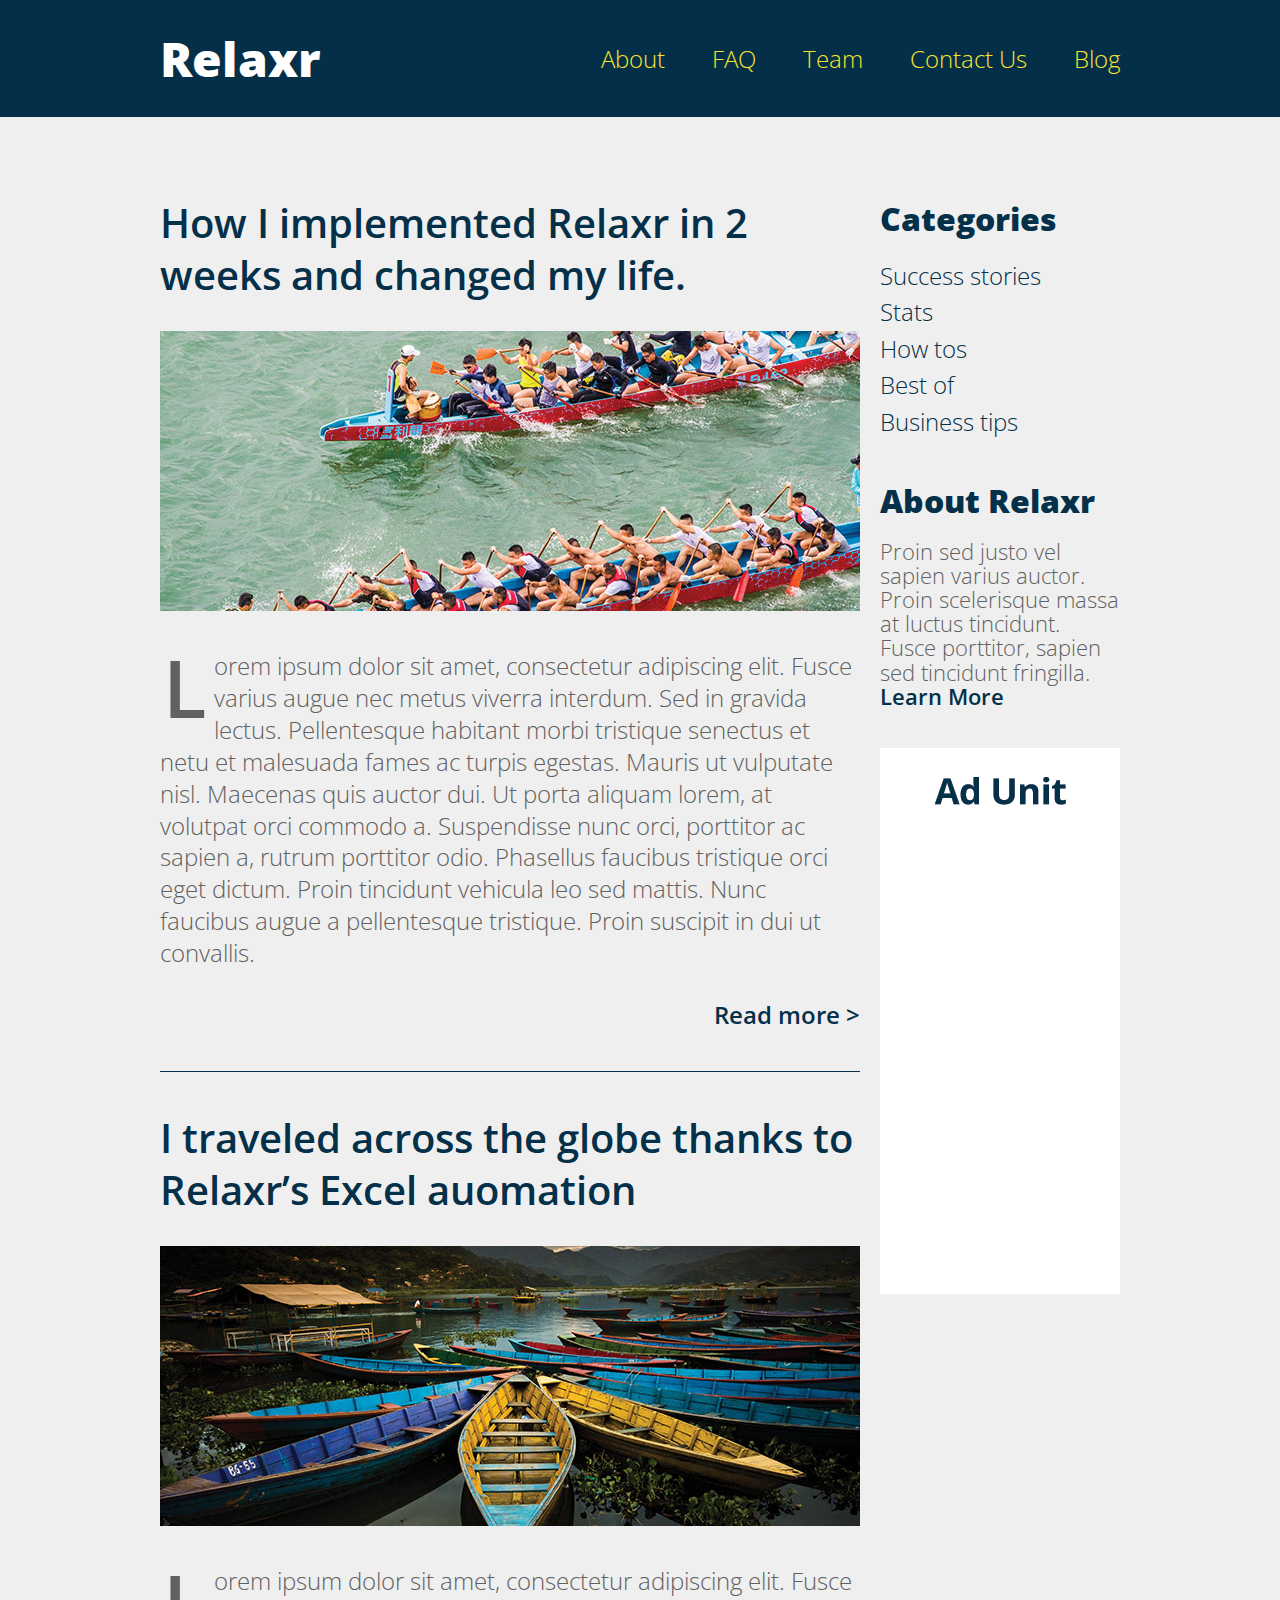
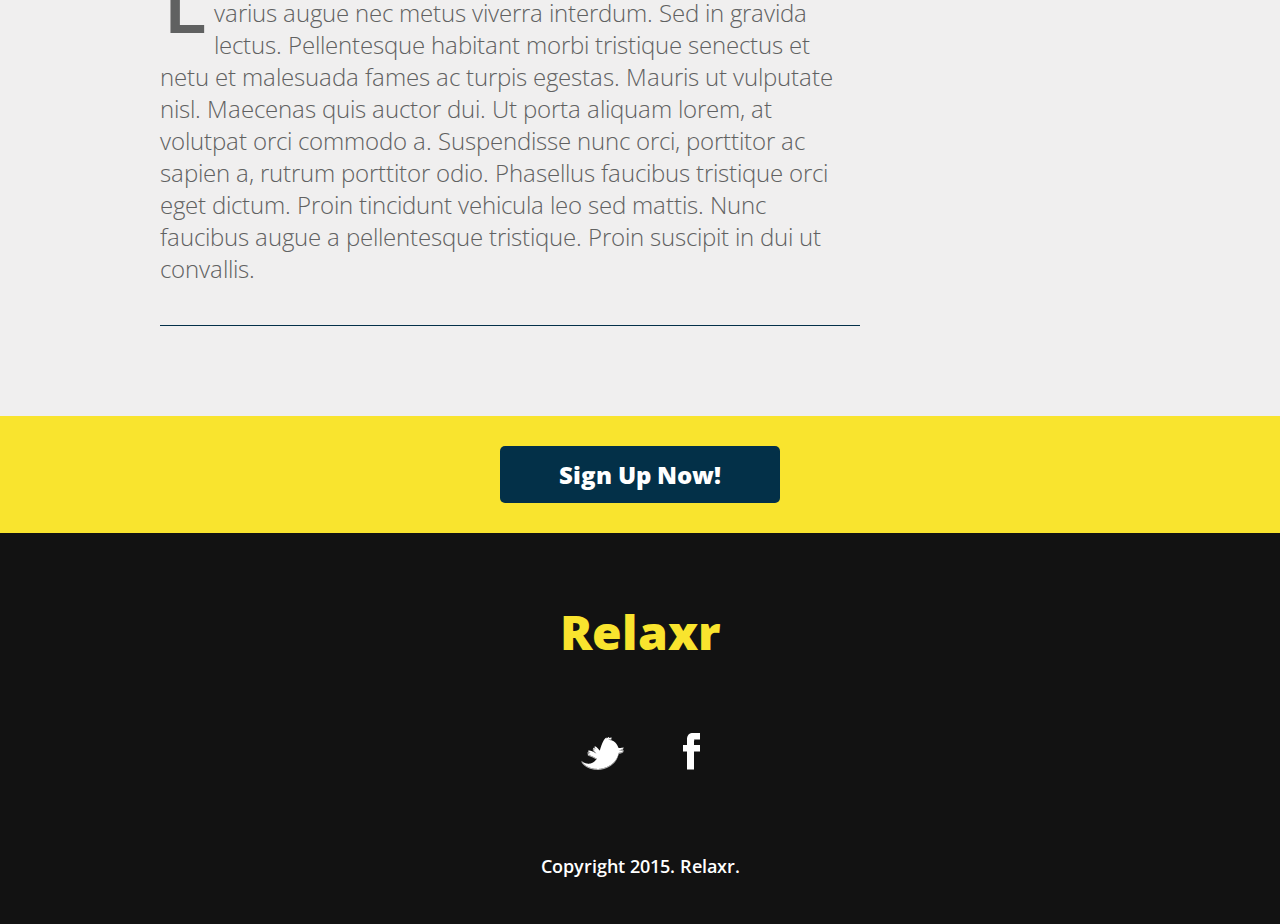
<file: Assignment 4/index.html>
<!DOCTYPE html>
<html lang="en">
	<head>
    	<meta charset="utf-8">
    	<meta name="description" content="The perfect personal assistant. Relaxr does your job for you so you can enjoy life as it is meant to be.">

		<title>Weather Background</title>
		<link href='http://fonts.googleapis.com/css?family=Open+Sans:300italic,300,600,800' rel='stylesheet' type='text/css'>

		<!-- external CSS link -->
		<link rel="stylesheet" type="text/css" href="normalize.css">
		<link rel="stylesheet" type="text/css" href="reset.css">
		<link rel="stylesheet" type="text/css" href="style.css">
	</head>
	<body>
		<header class="relxr-header">
			<div class="container">
				<h1 class="logo">Relaxr</h1>
				<nav>
					<ul>
						<li><a href="#">About</a></li>
						<li><a href="#">FAQ</a></li>
						<li><a href="#">Team</a></li>
						<li><a href="#">Contact Us</a></li>
						<li><a href="#">Blog</a></li>
					</ul>
				</nav>
			</div>
		</header>
		<section class="main">
			<div class="container">
				<section class="posts">
					<article class="post">
						<h2><a href="#">How I implemented Relaxr in 2 weeks and changed my life.</a></h2>
						<img src="blog_photo.jpg" alt="Crew Meet">
						<p>Lorem ipsum dolor sit amet, consectetur adipiscing elit. Fusce varius augue nec metus viverra interdum. Sed in gravida lectus. Pellentesque habitant morbi tristique senectus et netu et malesuada fames ac turpis egestas. Mauris ut vulputate nisl.  Maecenas quis auctor dui. Ut porta aliquam lorem, at volutpat orci commodo a. Suspendisse nunc orci, porttitor ac sapien a, rutrum porttitor odio. Phasellus faucibus tristique orci eget dictum. Proin tincidunt vehicula leo sed mattis. Nunc faucibus augue a pellentesque tristique. Proin suscipit in dui ut convallis.</p>

						<p class="readmore"><a href="#show-this-on-click">Read more &gt;</a></p>
							<p class="hide" id="show-this-on-click">Maecenas quis auctor dui. Ut porta aliquam lorem, at volutpat orci commodo a. Suspendisse nunc orci, porttitor ac sapien a, rutrum porttitor odio. Phasellus faucibus tristique orci eget dictum. Proin tincidunt vehicula leo sed mattis. Nunc faucibus augue a pellentesque tristique. Proin suscipit in dui ut convallis.</p>
						<p class="readless hide"><a href="#">Read less &gt;</a></p>
					</article>
					<article class="post">
						<h2><a href="#">I traveled across the globe thanks to Relaxr’s Excel auomation</a></h2>
						<img src="blog_photo2.jpg" alt="Canoes">
						<p>Lorem ipsum dolor sit amet, consectetur adipiscing elit. Fusce varius augue nec metus viverra interdum. Sed in gravida lectus. Pellentesque habitant morbi tristique senectus et netu et malesuada fames ac turpis egestas. Mauris ut vulputate nisl.  Maecenas quis auctor dui. Ut porta aliquam lorem, at volutpat orci commodo a. Suspendisse nunc orci, porttitor ac sapien a, rutrum porttitor odio. Phasellus faucibus tristique orci eget dictum. Proin tincidunt vehicula leo sed mattis. Nunc faucibus augue a pellentesque tristique. Proin suscipit in dui ut convallis.</p>

					</article>
				</section><!--
			--><aside class="relaxr-category-sidebar">
					<h3>Categories</h3>
					<ul>
						<li><a href="#">Success stories</a></li>
						<li><a href="#">Stats</a></li>
						<li><a href="#">How tos</a></li>
						<li><a href="#">Best of</a></li>
						<li><a href="#">Business tips</a></li>
					</ul>
					<h3>About Relaxr</h3>
					<p>Proin sed justo vel sapien varius auctor. Proin scelerisque massa at luctus tincidunt. Fusce porttitor, sapien sed tincidunt fringilla.<br>
					<a href="#" class="learnmore">Learn More</a> <span class="hide" id="learnmoretext">Here is some more text about this fun thing!</p>
					<img src="ad-unit.png" alt="Ad Unit">
				</aside>
			</div>
		</section>

		<aside id="bottom-cta">
			<a class="button blue" href="#">Sign Up Now!</a>
		</aside>
		<footer class="relaxr-site-footer">
			<h4 class="logo">Relaxr</h4>

			<ul>
				<li><a href="#"><img src="twitter.png" alt="Twitter logo"></a></li>
				<li><a href="#"><img src="facebook.png" alt="Facebook logo"></a></li>
			</ul>

			<p class="copyright">Copyright 2015. Relaxr.</p>
		</footer>
		<script src="http://ajax.googleapis.com/ajax/libs/jquery/2.1.3/jquery.min.js"></script>
		<script src="index.js"></script>
	</body>
</html>
</file>
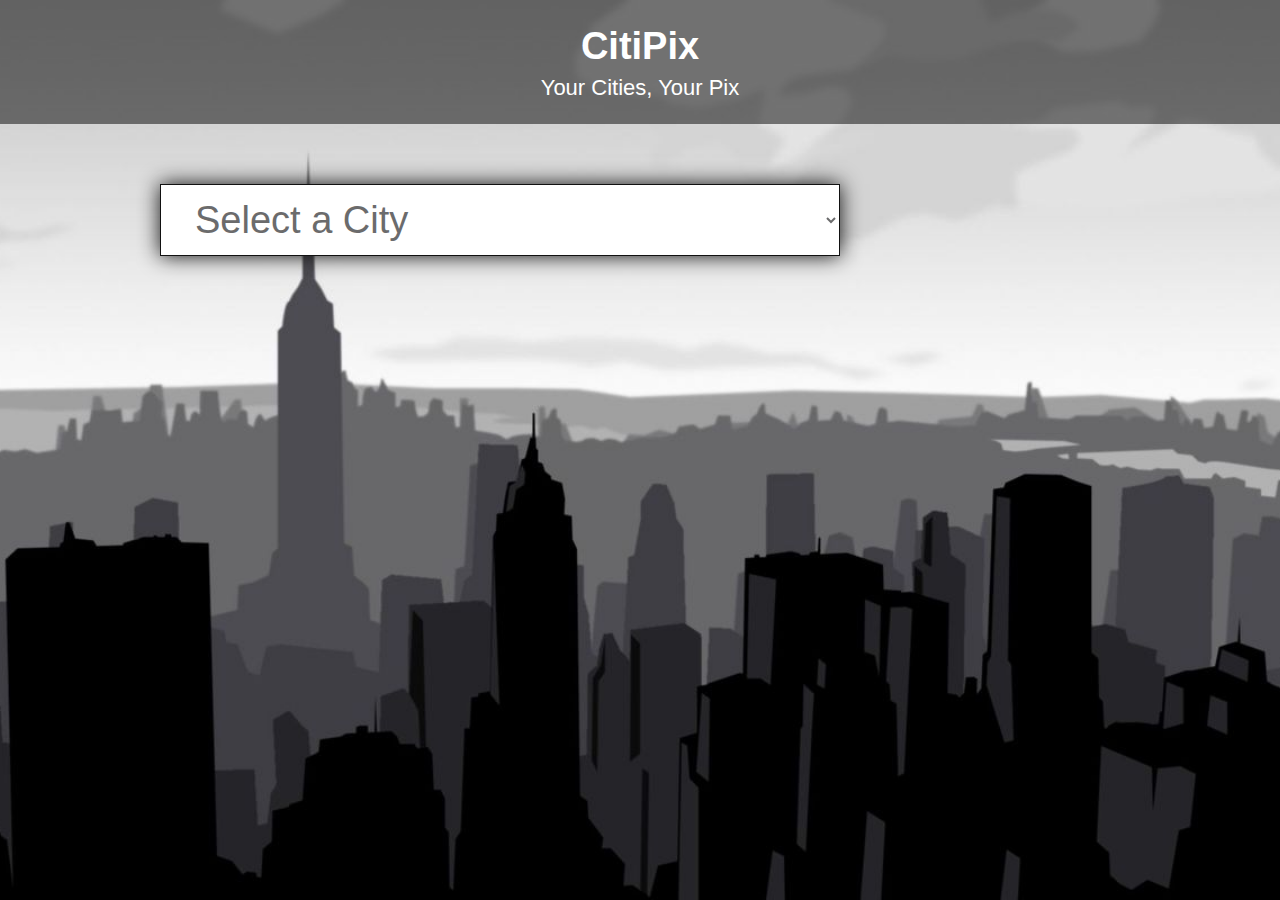
<file: Assignment Six/starter_code/index.html>
<!DOCTYPE html>
<html lang="en">
	<head>
    	<meta charset="utf-8">
    	<meta name="description" content="Your description goes here">
    	<meta name="keywords" content="one, two, three">

		<title>City Background</title>

		<!-- external CSS link -->
		<link rel="stylesheet" href="css/reset.css">
		<link rel="stylesheet" href="css/style.css">

	</head>
	<body>
		<header>
			<div class="title">
				<h1>CitiPix</h1>
				<p>Your Cities, Your Pix</p>
			</div>
		</header>
			<div class="container">
				<form>
					<select id="city-type">
						<option>Select a City</option>
					</select>
				</form>
		
			</div>
	<script src="https://cdnjs.cloudflare.com/ajax/libs/jquery/3.1.1/jquery.js"></script>		
	<script src="main.js"></script>
	</body>
</html>
</file>
<file: Assignment 4/style.css>
/*
Project Name: Blank Template
Client: Your Client
Author: Your Name
Developer @GA in DC
*/


/******************************************
/* SETUP
/*******************************************/

/* Box Model Hack */
* {
  -moz-box-sizing: border-box; /* Firexfox */
  -webkit-box-sizing: border-box; /* Safari/Chrome/iOS/Android */
  box-sizing: border-box; /* IE */
}

/* Clear fix hack */
.clearfix:after {
  content: ".";
  display: block;
  clear: both;
  visibility: hidden;
  line-height: 0;
  height: 0;
}

.clear {
  clear: both;
}

.alignright {
  float: right;
  padding: 0 0 10px 10px; /* note the padding around a right floated image */
}

.alignleft {
  float: left;
  padding: 0 10px 10px 0; /* note the padding around a left floated image */
}

/******************************************
/* BASE STYLES
/*******************************************/

body {
  color: #043049;
  font-size: 26px;
  line-height: 1.4;
  color: #606161;
  font-family: 'Open Sans', Helvetica, Arial, sans-serif;
  font-weight: 300;
  background: #f0efef;
}
a {
  text-decoration: none;
}


/******************************************
/* LAYOUT
/*******************************************/

/* Center the container */
.container {
  width: 960px;
  margin: 0 auto;
}

.logo {
  font-size: 48px;
  font-weight: 800;
}

.relxr-header {
  background: #033048;
  padding: 25px 0;
  overflow: hidden;
}
.relxr-header .logo {
  color: #fff;
  float: left;
}

.relxr-header nav {
  float: right;
  margin-top: 15px;
}
.relxr-header nav ul li {
  display: inline-block;
  margin: 0 0 0 40px;
  font-size: 24px;
}
.relxr-header nav ul li a {
  color: #f9e42e;
}
.main {
  margin-top: 80px;
}
.posts {
  width: 700px;
  display: inline-block;
  margin-right: 20px;
  vertical-align: top;
}
.relaxr-category-sidebar {
  width: 240px;
  display: inline-block;
  vertical-align: top;
}
.post {
  border-bottom: 1px solid #043049;
  padding-bottom: 40px;
  margin-bottom: 40px;
}
.main h2 {
  font-weight: 600;
  font-size: 40px;
  line-height: 1.3;
  margin-bottom: 30px;
}
.main h2 a {
  color: #043049;
}

.post img {
  margin-bottom: 30px;
}
.post p {
  font-size: 24px;
  line-height: 1.333;
  color: #606161;
}
.post p:first-of-type:first-letter {
  float: left;
  font-size: 80px;
  line-height: 65px;
  padding-top: 4px;
  padding-right: 8px;
  padding-left: 3px;
  font-weight: 600;
}
.readmore, .readless {
  text-align: right;
  margin-top: 30px;
}
.readmore a, .readless a {
  color: #043049;
  font-weight: 600;
}

.button {
  border-radius: 5px;
  font-weight: 800;
  padding: 12px 0;
  width: 280px;
  font-size: 28px;
  text-align: center;
  display: block;
  margin: 0 auto;
}
.yellow {
  background: #f9e42e;
  color: #033048;
}
.blue {
  background: #033048;
  color: #fff;
  font-size: 24px;
}

.relaxr-category-sidebar h3 {
  font-size: 32px;
  font-weight: 800;
  margin-bottom: 15px;
  color: #043049;
}
.relaxr-category-sidebar ul {
  margin-bottom: 40px;
}
.relaxr-category-sidebar ul li a {
  color: #043049;
  font-size: 24px;
}
.relaxr-category-sidebar p {
  font-size: 22px;
  line-height: 1.1;
  margin-bottom: 40px;
}
.relaxr-category-sidebar p a {
  color: #043049;
  font-weight: 600;
}

#bottom-cta {
  background: #f9e42e;
  padding: 30px;
  text-align: center;
  margin-top: 50px;
}

.relaxr-site-footer {
  background: #121212;
  padding: 65px 0 45px;
  text-align: center;
}
.relaxr-site-footer .logo {
  color: #f9e42e;
  margin-bottom: 68px;
}
.relaxr-site-footer ul li {
  display: inline-block;
  list-style: none;
  margin: 0 26px 75px;
}
.relaxr-site-footer p {
  font-size: 18px;
  color: #fff;
  font-weight: 600;
}

.hide {
  display: none;
}
/******************************************
/* ADDITIONAL STYLES
/*******************************************/
</file>
<file: Assignment Six/starter_code/css/style.css>
/*
Project Name: Blank Template
Client: Your Client
Author: Your Name
Developer @GA in NYC
*/


/******************************************
/* SETUP
/*******************************************/

/* Box Model Hack */
* {
     -moz-box-sizing: border-box; /* Firexfox */
     -webkit-box-sizing: border-box; /* Safari/Chrome/iOS/Android */
     box-sizing: border-box; /* IE */
}

/* Clear fix hack */
.clearfix:after {
     content: ".";
     display: block;
     clear: both;
     visibility: hidden;
     line-height: 0;
     height: 0;
}

.clear {
  clear: both;
}

.alignright {
  float: right;
  padding: 0 0 10px 10px; /* note the padding around a right floated image */
}

.alignleft {
  float: left;
  padding: 0 10px 10px 0; /* note the padding around a left floated image */
}

/******************************************
/* BASE STYLES
/*******************************************/

body {
  color: #000;
  font-size: 12px;
  line-height: 1.4;
  font-family: Helvetica, Arial, sans-serif;
  background: url(../images/citipix_skyline.jpg) no-repeat center center fixed;
  -webkit-background-size: cover;
  -moz-background-size: cover;
  -o-background-size: cover;
  background-size: cover;
}


/******************************************
/* LAYOUT
/*******************************************/

/* Center the container */
.container {
  width: 960px;
  margin: auto;
  padding-top: 5em;
}

header {
  background: rgba(0,0,0, .5);
  padding: 20px 0;
}

.title {
  text-align: center;
  color: #fff;
  font-size: 38px;
  font-weight: bold;
  font-family: helvetica, arial, sans-serif;
}

.title p {
  font-size: 22px;
  font-weight: normal
}

#city-type {
  color: #6b6b6c;
  font-size: 38px;
  background: #fff;
  border: 1px solid #111;
  padding: 0px 30px;
  display: inline-block;
  width: 680px;
  margin-right: 24px;
  font-family: helvetica, arial, sans-serif;
  height: 72px;
  line-height: 74px;
  vertical-align: middle;
  box-shadow: #111 0 0 20px;
}
#submit-btn {
  background: #ffe500;
  color: #000;
  font-size: 38px;
  font-weight: bold;
  text-transform: uppercase;
  border: 1px solid #111;
  text-align: center;
  display: inline-block;
  width: 250px;
  height: 72px;
  line-height: 74px;
  vertical-align: middle;
  box-shadow: #111 0 0 50px;
  font-family: helvetica, arial, sans-serif;
  cursor: pointer;
}
#submit-btn:hover {
  background: #fff600;
}

.nyc {
  background-image: url(../images/nyc.jpg)
}
.sf {
  background-image: url(../images/sf.jpg)
}
.la {
  background-image: url(../images/la.jpg)
}
.austin {
  background-image: url(../images/austin.jpg)
}
.sydney {
  background-image: url(../images/sydney.jpg)
}

/******************************************
/* ADDITIONAL STYLES
/*******************************************/
</file>
